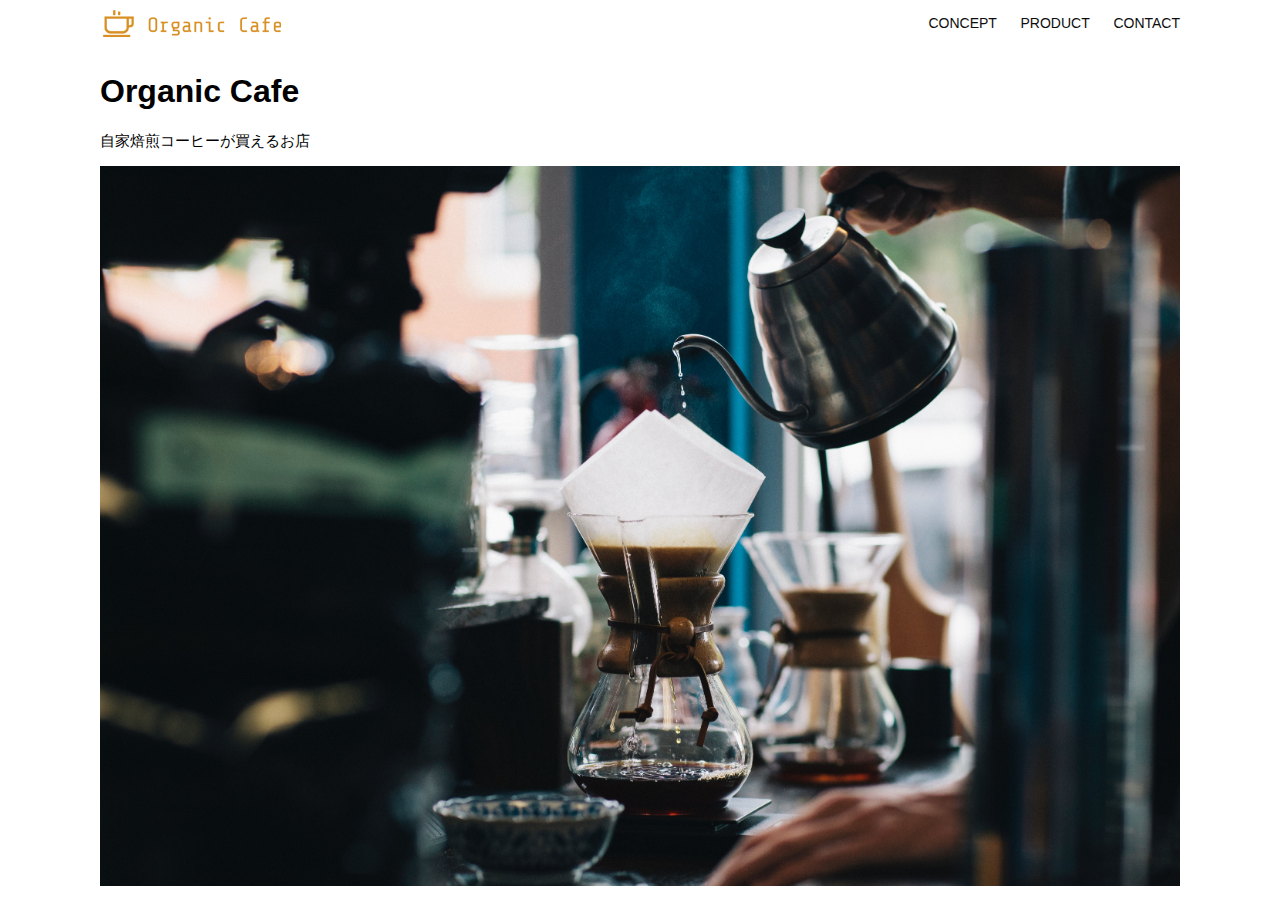
<file: html-css-kadai_013/index.html>
<!DOCTYPE html>
<html>
  <head>
    <title>Organic Cafe</title>
    <meta charset="UTF-8" />
    <meta name="description" content="自家焙煎のコーヒーがお家で楽しめるOrganic Cafe"/>
    <meta name="viewport" content="width=device-width, initial-scale=1.0" />
    <link rel="stylesheet" href="style.css" />
  </head>
  <body>
    <!-- ヘッダー -->
    <header>
      <!-- ロゴ -->
      <a href="index.html" id="logo"><img src="images/logo.png" alt="トップページに戻る"/></a>

      <!-- PC用ナビゲーション -->
      <nav id="nav-pc">
        <a href="index.html#concept">CONCEPT</a>
        <a href="index.html#product">PRODUCT</a>
        <a href="index.html#contact">CONTACT</a>
      </nav>
    </header>

    <main>
      <article>
        <!-- メインビジュアル -->
        <section id="main-visual">
          <div id="main-message">
            <h1>Organic Cafe</h1>
            <p>自家焙煎コーヒーが買えるお店</p>
          </div>
          <img src="images/main-image.jpg" alt="コーヒーをハンドドリップで淹れる画像"/>
        </section>
      </article>
    </main>
  </body>
</html>

<!-- スマホ用メニューボタン -->
    <img id="menu-sp" src="images/button-menu.png" alt="ナビゲーションを開く" onclick="document.getElementById('nav-sp').style.display = 'block'">

     <!-- スマホ用ナビゲーション -->
     <nav id="nav-sp">
       <ul>
         <li>
           <img id="close" src="images/button-close.png" alt="ナビゲーションを閉じる" onclick="document.getElementById('nav-sp').style.display = 'none'">
         </li>
         <li>
           <a id="logo-sp" href="index.html" onclick="document.getElementById('nav-sp').style.display = 'none'">
             <img src="images/logo-sp.png" alt="トップページに戻る">
           </a>
         </li>
         <li>
           <a class="menu" href="index.html#concept" onclick="document.getElementById('nav-sp').style.display = 'none'">CONCEPT</a>
         </li>
         <li>
           <a class="menu" href="index.html#product" onclick="document.getElementById('nav-sp').style.display = 'none'">PRODUCT</a>
         </li>
         <li><a class="menu" href="index.html#contact" onclick="document.getElementById('nav-sp').style.display = 'none'">CONTACT</a>
         </li>
       </ul>
     </nav>
</file>
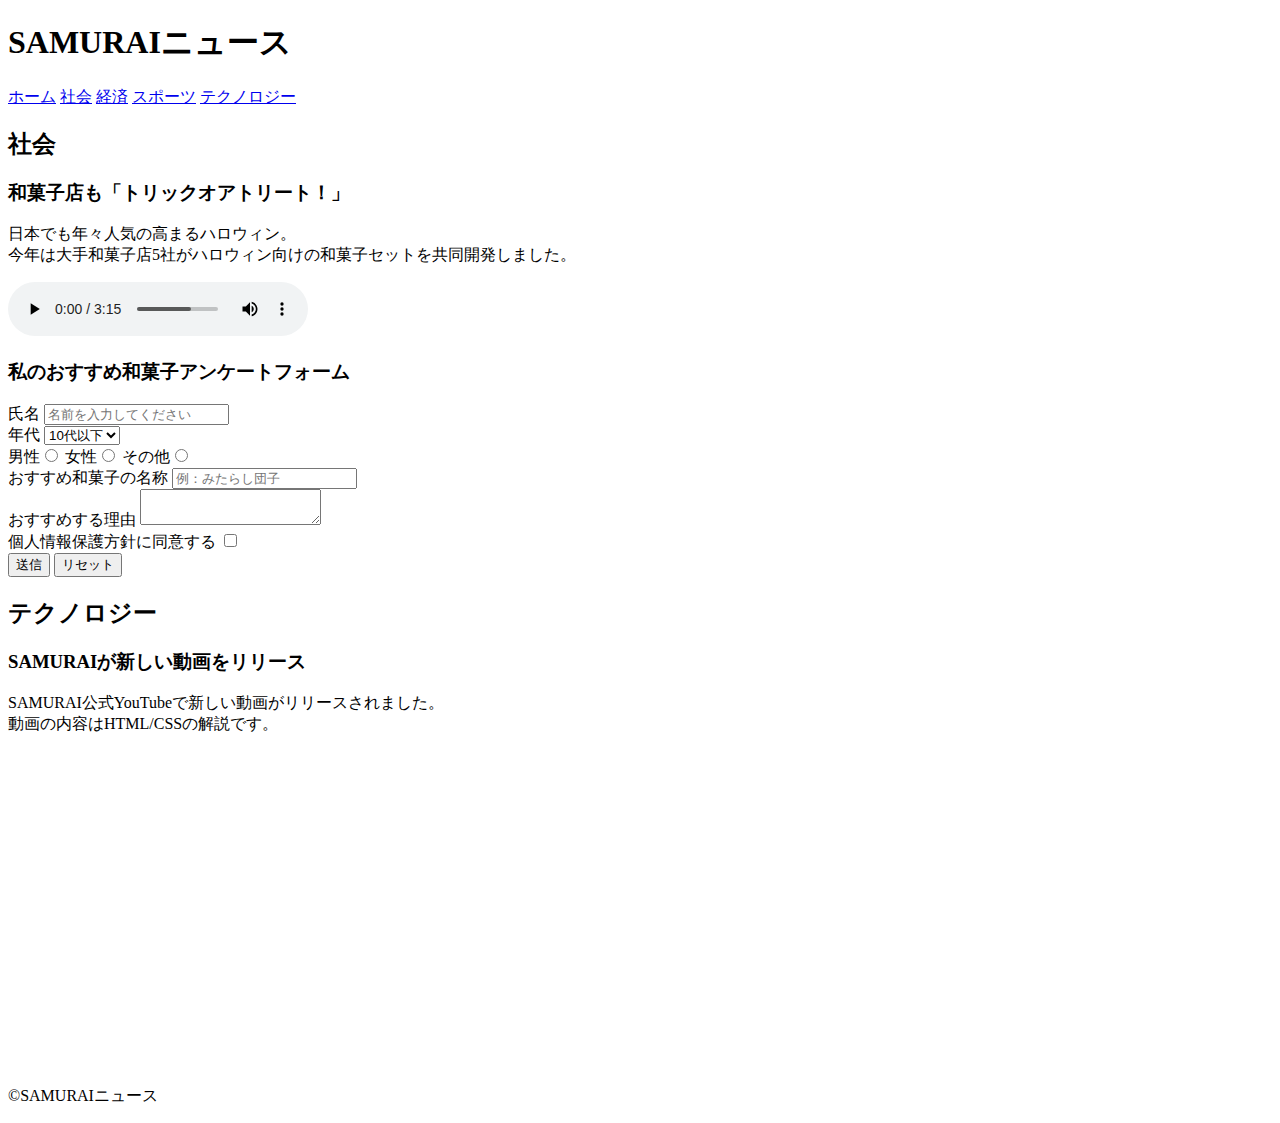
<file: kadai_008/kadai_008.html>
<!DOCTYPE html>
<html>
<head>
  <title>8章課題</title>
  <meta name="description" content="このページは8章の課題です。">
  <meta charset="UTF-8">
</head>
<body>
  <header>
    <h1>SAMURAIニュース</h1>
    <nav>
      <a href="https://www.sejuku.net/" >ホーム</a>
      <a href="https://www.sejuku.net/">社会</a>
      <a href="https://www.sejuku.net/">経済</a>
      <a href="https://www.sejuku.net/">スポーツ</a>
      <a href="https://www.sejuku.net/">テクノロジー</a>    
    </nav>
  </header>
  <main>
    <article>
      <h2>社会</h2>
      <section>
        <h3>和菓子店も「トリックオアトリート！」</h3>
        <p>日本でも年々人気の高まるハロウィン。<br>
          今年は大手和菓子店5社がハロウィン向けの和菓子セットを共同開発しました。</p>
        <audio src="ichi.mp3" controls></audio>
       </section>
      <section>
        <h3>私のおすすめ和菓子アンケートフォーム</h3>
        <form>
          <label>氏名</label>
          <input type="text" placeholder="名前を入力してください">
          <br>

          <label>年代</label>
          <select>
            <option>10代以下</option>
            <option>20代</option>
            <option>30代</option>
            <option>40代以上</option>
          </select>
          <br>

          <label>男性</label><input type="radio" name="gender">
          <label>女性</label><input type="radio" name="gender">
          <label>その他</label><input type="radio" name="gender">
          <br>

          <label>おすすめ和菓子の名称</label>
          <input type="text" placeholder="例：みたらし団子">
          <br>

          <label>おすすめする理由</label>
          <textarea></textarea>
          <br>

          <label>個人情報保護方針に同意する</label>
          <input type="checkbox">
          <br>

          <input type="submit" value="送信">
          <input type="reset" value="リセット">
        </form>
      </section>
    </article>
    <article>
      <h2>テクノロジー</h2>
      <section>
        <h3>SAMURAIが新しい動画をリリース</h3>
        <p>SAMURAI公式YouTubeで新しい動画がリリースされました。<br>動画の内容はHTML/CSSの解説です。</p>
        <iframe width="560" height="315" src="https://www.youtube.com/embed/2JLiGSUohEo?si=ITvMsoCn1DYe5-mC" title="YouTube video player" frameborder="0" allow="accelerometer; autoplay; clipboard-write; encrypted-media; gyroscope; picture-in-picture; web-share" referrerpolicy="strict-origin-when-cross-origin" allowfullscreen></iframe>
      </section>
    </article>
  </main>
  <footer>
    <p>&copy;SAMURAIニュース</p>
  </footer>
</body>

</html>
</file>
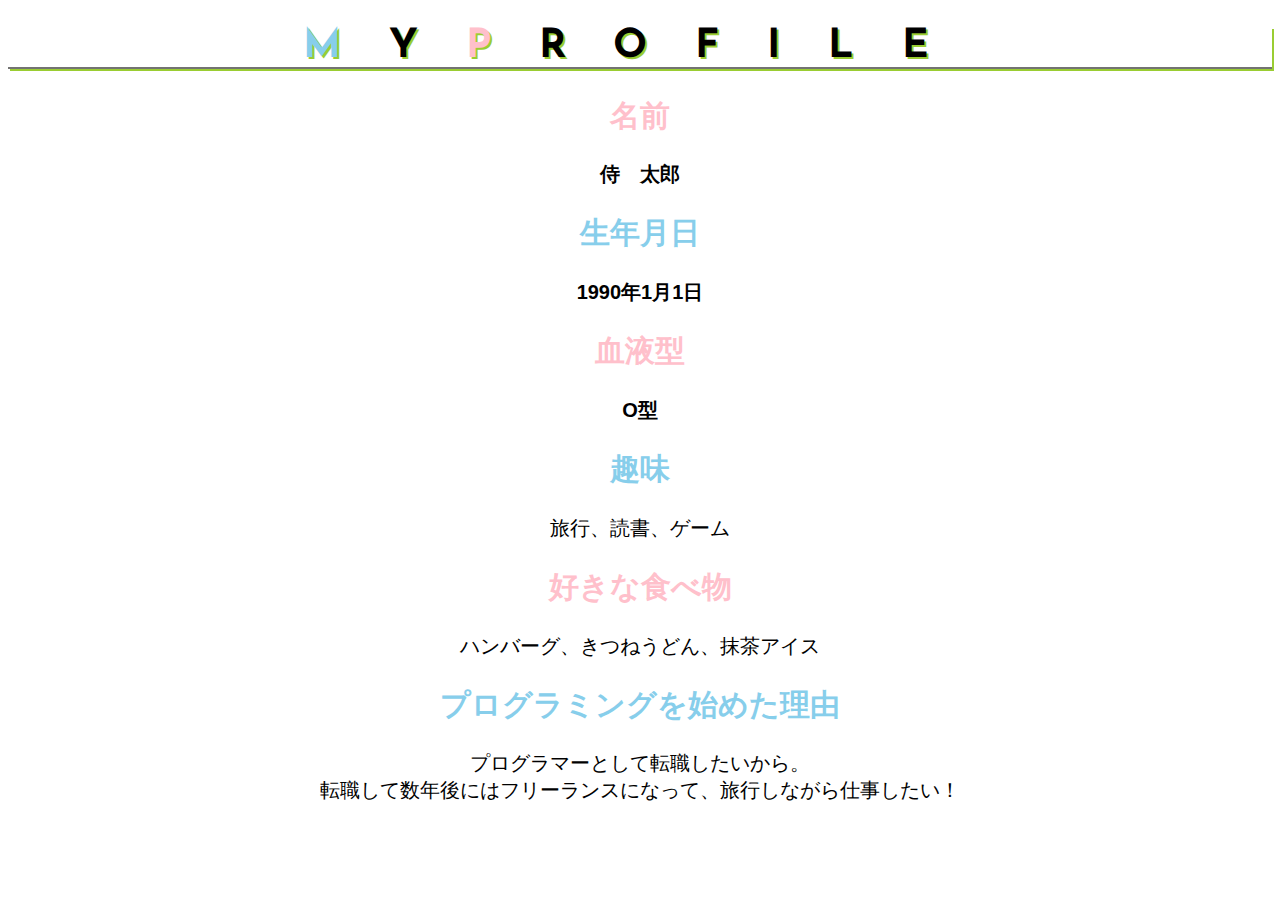
<file: kadai_015/kadai_015.html>
<!DOCTYPE html>
<html>
<head>
  <title>15章課題</title>
  <meta charset="UTF-8">
  <meta name="description" content="このページは15章の課題です。">
  <link rel="stylesheet" href="style.css">
  <link rel="preconnect" href="https://fonts.googleapis.com">
  <link rel="preconnect" href="https://fonts.gstatic.com" crossorigin>
  <link href="https://fonts.googleapis.com/css2?family=Josefin+Sans&display=swap" rel="stylesheet">
</head>
<body>
  <h1><span class="blue">M</span>Y<span class="pink">P</span>ROFILE
  <link rel="preconnect" href="https://fonts.googleapis.com">
<link rel="preconnect" href="https://fonts.gstatic.com" crossorigin>
<link href="https://fonts.googleapis.com/css2?family=Josefin+Sans:ital,wght@0,100..700;1,100..700&family=Noto+Sans+JP&display=swap" rel="stylesheet"></h1>
  <div id="basic">
    <h2 class="pink">名前</h2>
    <p>侍　太郎</p>
    <h2 class="blue">生年月日</h2>
    <p>1990年1月1日</p>
    <h2 class="pink">血液型</h2>
    <p>O型</p>
  </div>
  <h2 class="blue">趣味</h2>
  <p>旅行、読書、ゲーム</p>
  <h2 class="pink">好きな食べ物</h2>
  <p>ハンバーグ、きつねうどん、抹茶アイス</p>
  <h2 class="blue">プログラミングを始めた理由</h2>
  <p>プログラマーとして転職したいから。<br>転職して数年後にはフリーランスになって、旅行しながら仕事したい！</p>
</body>
</html>
</file>
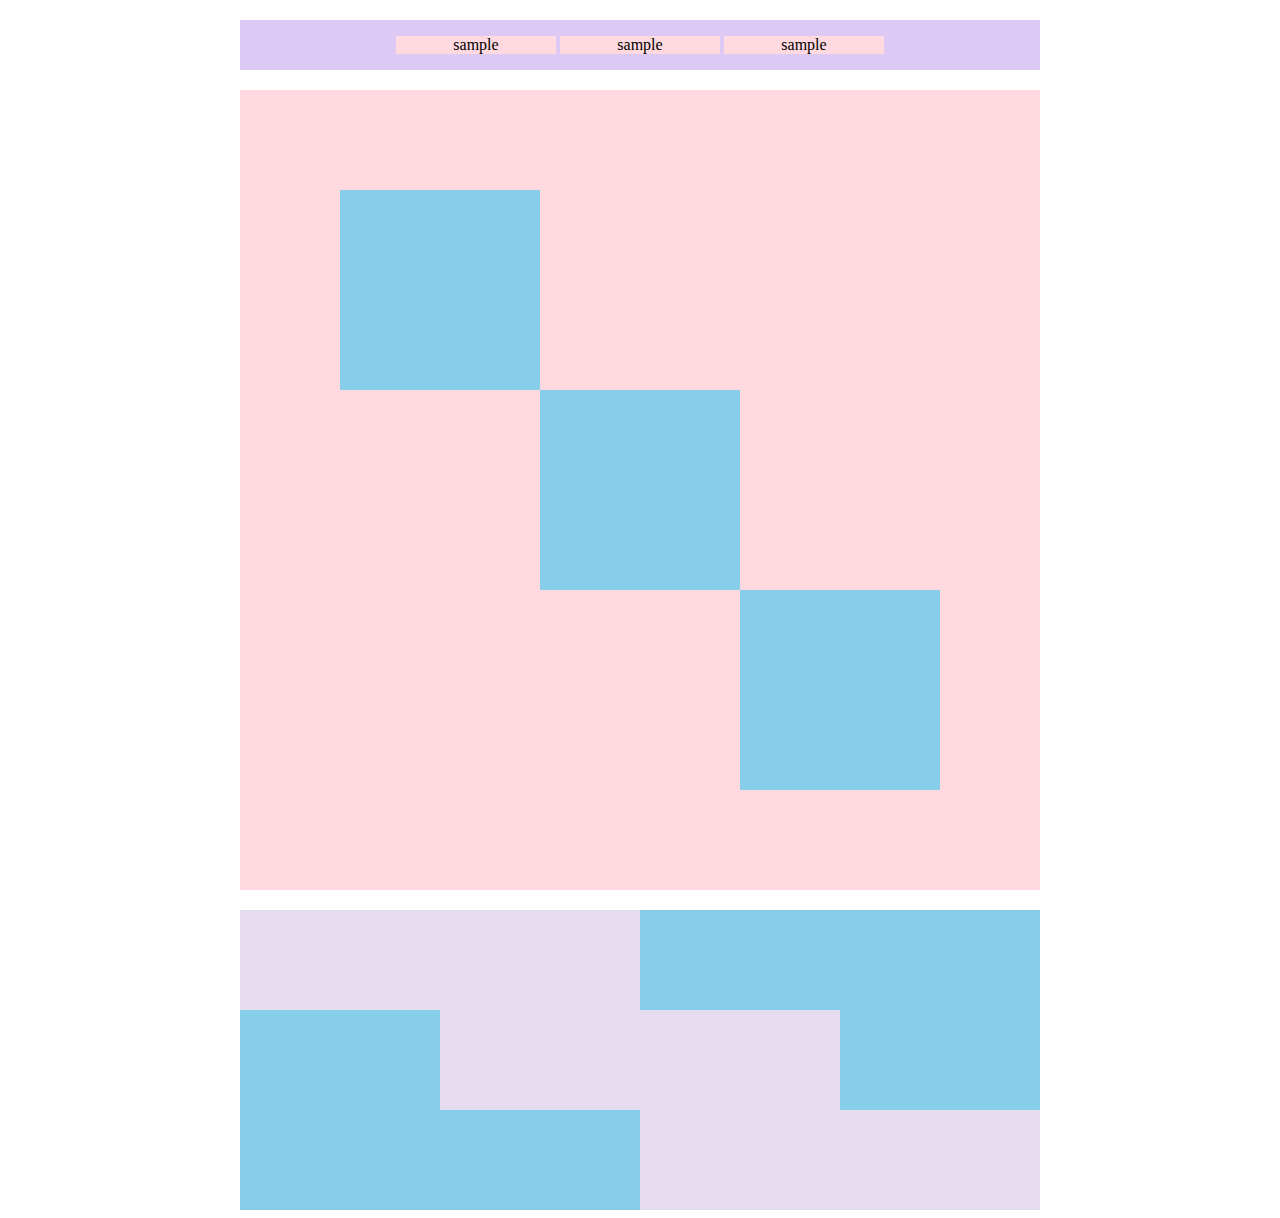
<file: kadai_018/kadai_018.html>
<!DOCTYPE html>
<html>
<head>
  <meta charset="UTF-8">
  <link rel="stylesheet" href="style.css">
  <meta name="description" content="このページは18章の課題です。">
  <title>18章課題</title>
</head>
<body>
  <div id="top">
    <p class="top-child">sample</p>
    <p class="top-child">sample</p>
    <p class="top-child">sample</p>
  </div>
  <div id="middle">
    <div id="middle-child01"></div>
    <div id="middle-child02"></div>
    <div id="middle-child03"></div>
  </div>
  <div id="bottom">
    <div id="bottom-child01"></div>
    <div id="bottom-child02"></div>
    <div id="bottom-child03"></div>
  </div>
</body>
</html>
</file>
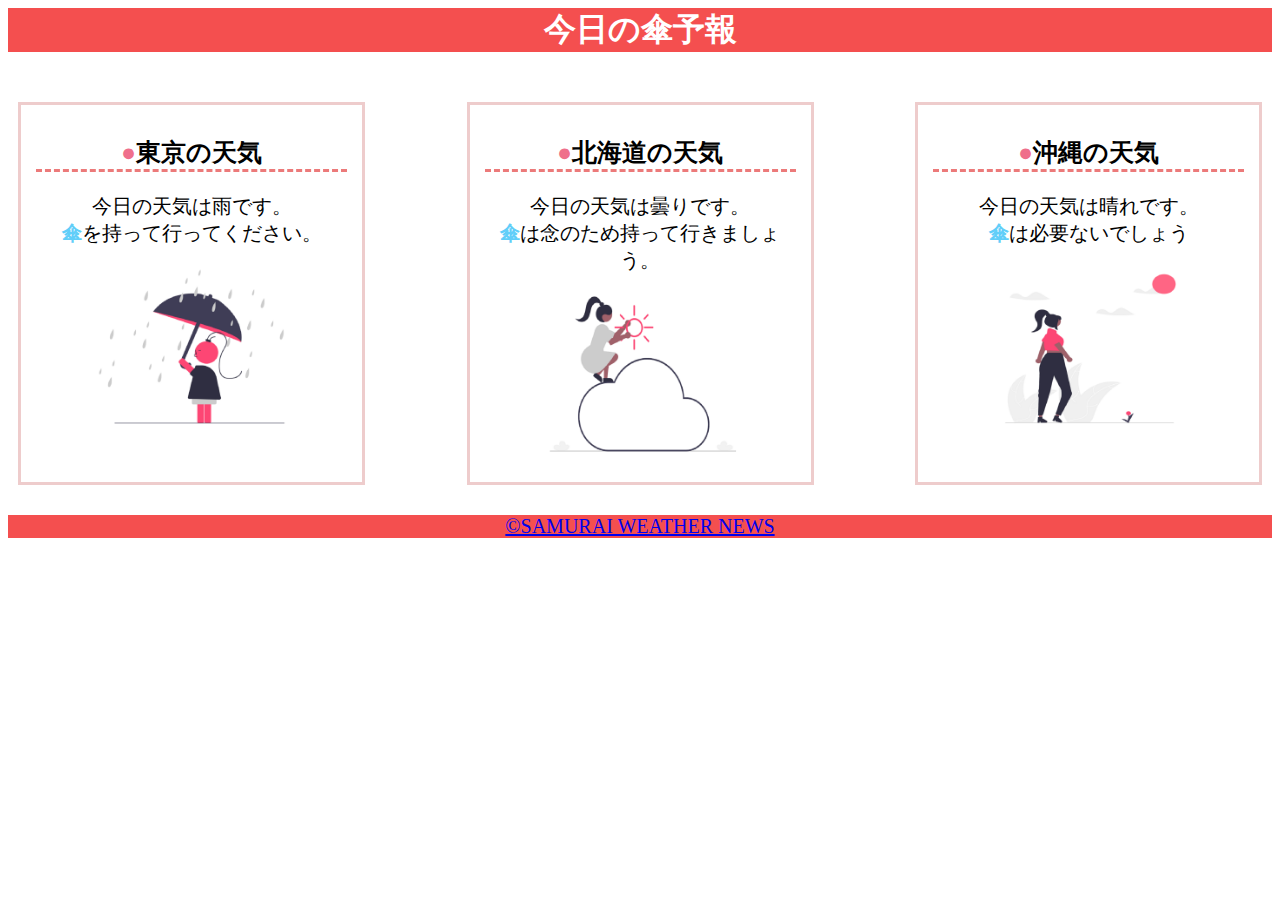
<file: kadai_022/kadai_022.html>
<!DOCTYPE html>
<html>
    <head>
        <meta charset="UTF-8">
        <meta name="viewport" content="width=device-width, initial-scale=1.0">
        <link rel="stylesheet" href="style.css">
        <meta name="description" content="このページは22章の課題です。">
        <title>22章課題</title>
    </head>
    <body>
       
        <header>
            <h1>今日の傘予報</h1>
        </header>  
 
        <main>

            <div id="parent">
                <div class="contents">
                    <h2>東京の天気</h2>
                    <p>今日の天気は雨です。</p>
                    <p>傘を持って行ってください。</p>
                    <img src="images/rainy.png" alt="雨">
                </div>
 
                <div class="contents">
                    <h2>北海道の天気</h2>
                    <p>今日の天気は曇りです。</p>
                    <p>傘は念のため持って行きましょう。</p>
                    <img src="images/cloudy.png" alt="曇り">
                </div>
 
                <div class="contents">
                    <h2>沖縄の天気</h2>
                    <p>今日の天気は晴れです。</p>
                    <p>傘は必要ないでしょう</p>
                    <img src="images/sunny.png" alt="晴れ">
                </div>

            </div>    
 
        </main>
 
        <footer>
            <a href="https://www.sejuku.net/corp/">&copy;SAMURAI WEATHER NEWS</a>
         </footer>
 
    </body>
</html>
</file>
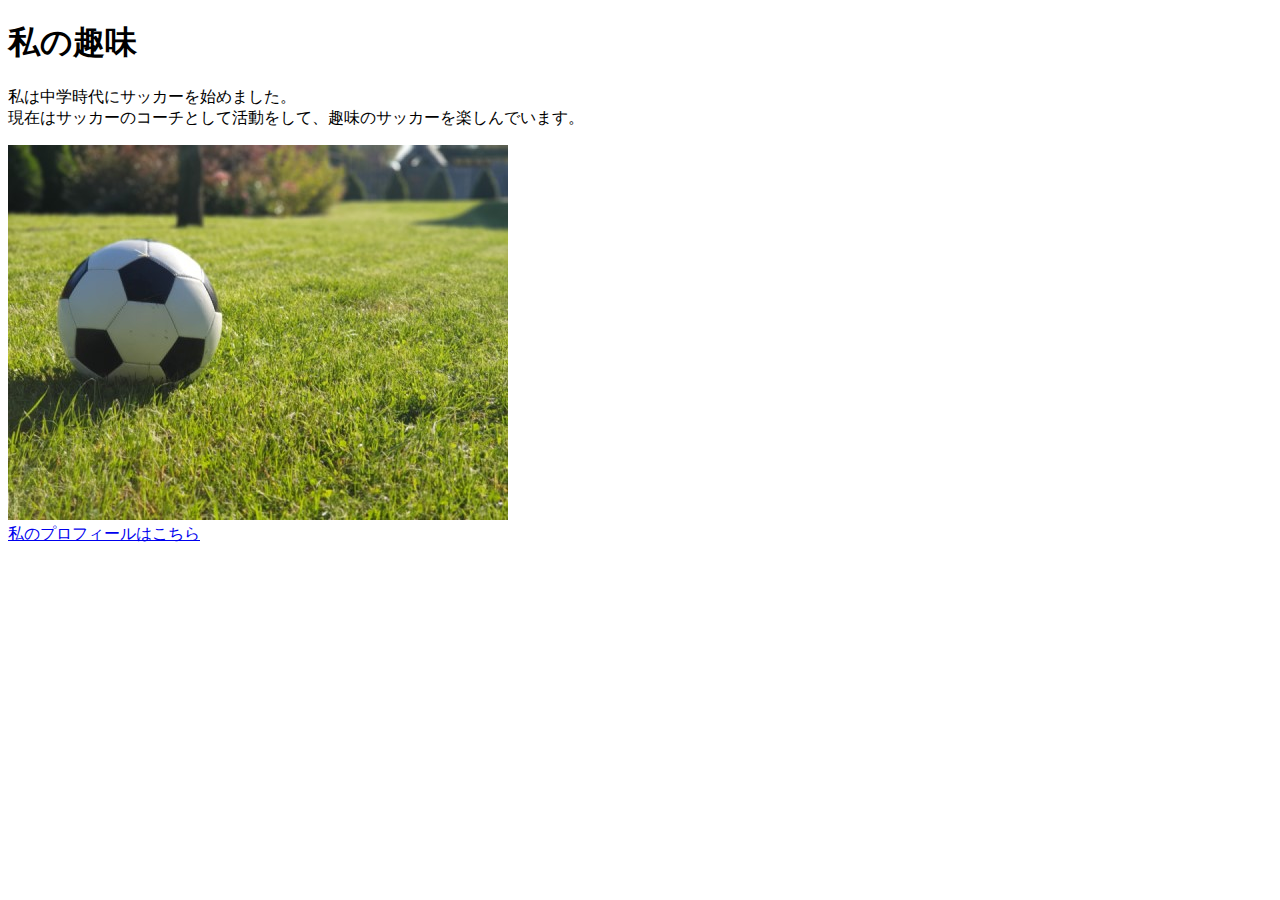
<file: kadai_005/html/kadai_005.html>
<!DOCTYPE html>
<html>
<head>
  <title>5章課題</title>
  <meta name="description" content="このページは5章の課題です。">
  <meta charset="UTF-8">
</head>
<body>
  <h1>私の趣味</h1>
  <p>私は中学時代にサッカーを始めました。<br>
    現在はサッカーのコーチとして活動をして、趣味のサッカーを楽しんでいます。
  </p>
  <img src="../images/sample.jpg" alt="サッカーボールの画像"><br>
  <a href="https://x.com/samuraijuku">私のプロフィールはこちら</a>



</body>

</html>
</file>
<file: html-css-kadai_013/style.css>
/* PC、スマホ共通スタイル */
body {
  font-family: "Source Sans Pro", "Hiragino Kaku Gothic ProN", Meiryo, Arial,
    sans-serif;
}

p {
  font-size: 15px;
}

#main-visual>img {
  width: 100%;
}

/*================
PC用のスタイル 
=================*/
@media screen and (min-width: 768px) {
  /* 横幅設定 */
  body {
    max-width: 1080px;
    min-width: 960px;
    margin: 0 auto 0 auto;
  }

  /* ヘッダー */
  header {
    display: flex;
    justify-content: space-between;
    position: relative;
  }

  /* ナビゲーションのレイアウト */
  #nav-pc {
    text-align: right;
    font-size: 14px;
    padding-top: 15px;
  }

  /* ナビゲーションのリンクの装飾設定 */
  #nav-pc>a {
    text-decoration: none;
    margin-left: 20px;
  }

  #nav-pc>a:link {
    color: #0d0d0d;
  }

  #nav-pc>a:visited {
    color: #0d0d0d;
  }

  #nav-pc>a:hover {
    color: #0d0d0d;
    text-decoration: underline;
  }

  #nav-pc>a:active {
    color: #0d0d0d;
  }
}


@media screen and (min-width: 768px) {
  #menu-sp {
    display: none;
  }
  #nav-sp {
    display: none;
  }
}


@media  screen and (max-width:767px){

  body{
    min-width: 375px;
    margin:0;
  }

  #nav-pc{
    display: none;
  }

  #menu-sp{
    display: block;
    position:absolute;
    top:0px;
    right:0px;
    height:auto;
    width: auto;
    cursor: pointer;
    float:right;
    padding: 0;
    border:none;
  }

  #nav-sp{
    background-color: #ce933e;
    position:absolute;
    left:0;
    top:0;
    height:100%;
    width:100%;
    display: none;
    z-index:100;
  }

  #nav-sp ul{
    padding-left: 0;
  }

  #nav-sp li{
    list-style:none;
  }

  #close{
    position:absolute;
    top:20px;
    right:20px;
  }

  #logo-sp{
    margin:80px 0px 30px 20px;
  }

  #nav-sp a{
    display:block;
  }

  #nav-sp a:link{
    color:#ffffff;
  }

  #nav-sp a:visited{
    color:#ffffff;
  }

  #nav-sp a:hover{
    color:#ffffff;
    text-decoration:underline;
  }

  #nav-sp a:active{
    color:#ffffff;
  }

  #nav-sp .menu{
    text-decoration:none;
    display:block;
    margin:0px 20px;
    height:44px;
    font-size:16px;
    background-image:url("images/arrow.png");
    background-repeat:no-repeat;
    background-position:right top;
  }




  
  
}
</file>
<file: kadai_015/style.css>
body{
    font-family: "Arial","Meiryo","sans-serif";
}

html{
  font-size: 20px;
  text-align: center;
}

.blue{
  color:skyblue;
}

.pink{
  color:rgb(255,192,203);
}

h1{
  font-family: "Josefin Sans", sans-serif;
  font-size: 2rem;
  letter-spacing: 1.2em;
  text-shadow: 2px 2px yellowgreen;
  border-bottom: 2px solid rgb(115, 115, 114);
  box-shadow: 2px 2px yellowgreen;
}

#basic p{
  font-weight: bold;
}
</file>
<file: kadai_018/style.css>
#top{
  width:800px;
  background-color:#dcc9f4;
  margin:20px auto;
  text-align:center;
}

.top-child{
  width:20%;
  background-color: #ffd9df;
  display:inline-block;
}

#middle{
  width:800px;
  height: 800px;
  margin: 20px auto;
  background-color: #ffd9df;
  position: relative;
}

#middle-child01,#middle-child02,#middle-child03{
  width:200px;
  height: 200px;
  background-color: #87ceeb;
}

#middle-child01{
  position: absolute;
  top: 100px;
  left: 100px;
}


#middle-child02{
  position:absolute;
  top: 300px;
  left: 300px;
}

#middle-child03{
  position:absolute;
  top: 500px;
  left: 500px;
}

#bottom{
  width:800px;
  height:300px;
  margin: auto;
  background-color: #87ceeb;
}

#bottom-child01,
#bottom-child02,
#bottom-child03{
  width:400px;
  height: 100px;
  background-color: #e5dcf0;
}

#bottom-child02{
   position: relative;
  left: 200px; 
}

#bottom-child03{
  position: relative;
  left: 400px;
}
</file>
<file: kadai_022/style.css>
h1,p,a{
  margin: 0;
}

p,a{
  font-size: 20px;
}

header{
  margin-bottom: 20px;
  background-color: rgb(244,79,79);
  text-align: center;
}

h1{
  color: rgb(255,255,255);
}

main{
  padding: 10px;
}

#parent{
  display: flex;
  justify-content: space-between;
}

.contents{
    border:3px solid rgb(238,204,204);
    flex-basis: 25%;
    padding: 10px 15px;
    margin:20px 0px;
    text-align: center;
}

h2{
  font-size: 25px;
  border-bottom: 3px dashed rgb(236,122,122);
}
h2::before{
  content:"●";
  color: rgb(239, 111,139);
}

.contents p:nth-of-type(2)::first-letter{
  font-weight: bold;
  color:rgb(97,206,249);
}

.contents img{
  margin:10px 0px;
  width:70%;
}

footer{
  background-color: rgb(244,79,79);
  text-align: center;
}

a:visited{
  color: rgb(193, 234, 251);
  
}

a:hover{
  color:rgb(245, 178, 168);
}

@media screen and (max-width:768px){
  #parent{
    flex-direction: column;
  }

  h2{
    font-size:30px;
  }

  p{
    font-size: 25px;
  }


}
</file>
